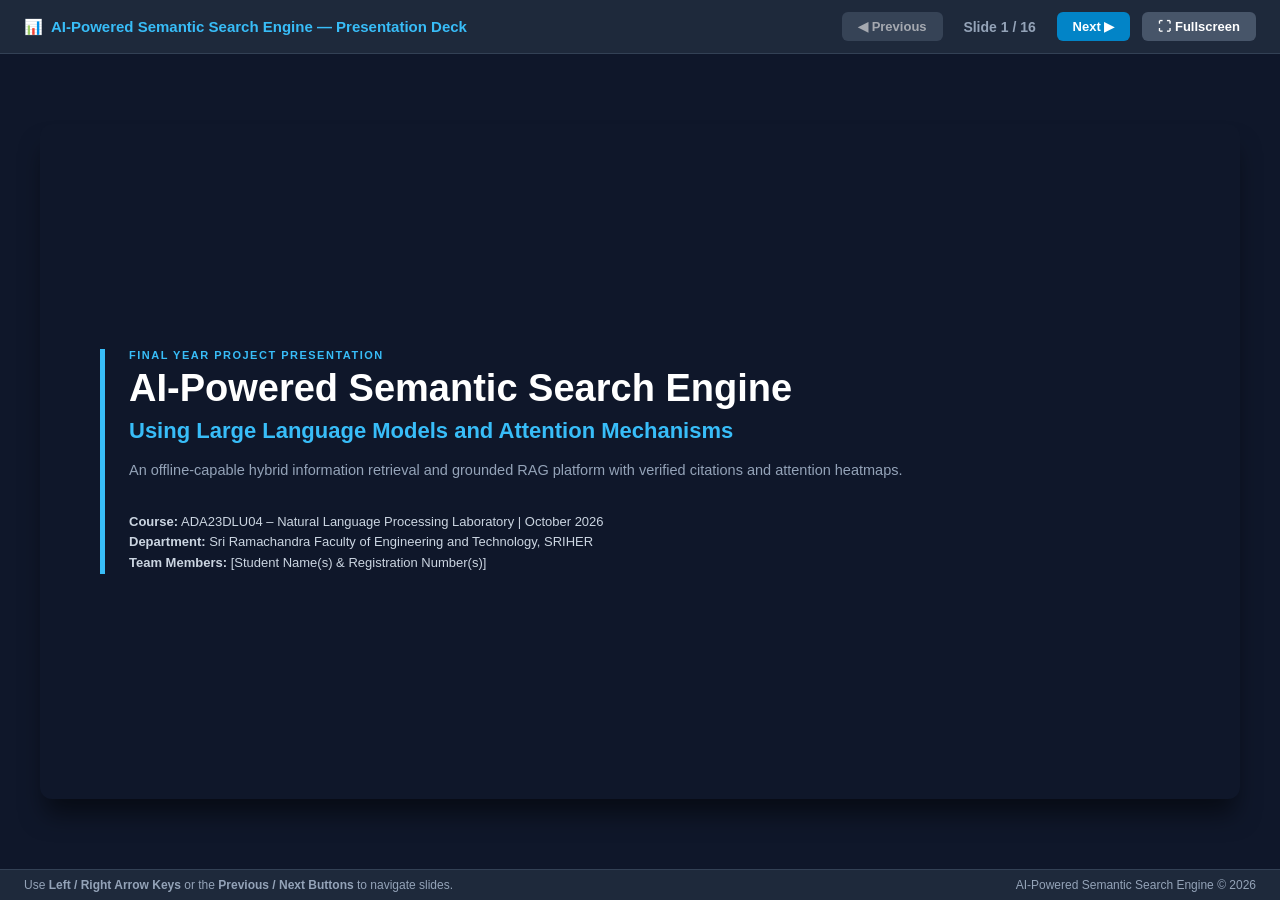
<file: presentation.html>
<!DOCTYPE html>
<html lang="en">
<head>
    <meta charset="UTF-8">
    <meta name="viewport" content="width=device-width, initial-scale=1.0">
    <title>AI-Powered Semantic Search Engine - Presentation Deck</title>
    <style>
        * { box-sizing: border-box; margin: 0; padding: 0; font-family: -apple-system, BlinkMacSystemFont, "Segoe UI", Roboto, Helvetica, Arial, sans-serif; }
        body { background: #0f172a; color: #f8fafc; overflow: hidden; height: 100vh; display: flex; flex-direction: column; }
        
        /* Top Navigation Header */
        header { background: #1e293b; padding: 12px 24px; display: flex; justify-content: space-between; align-items: center; border-bottom: 1px solid #334155; }
        .logo { font-size: 15px; font-weight: 700; color: #38bdf8; display: flex; align-items: center; gap: 8px; }
        .controls { display: flex; align-items: center; gap: 12px; }
        .btn { background: #0284c7; color: white; border: none; padding: 7px 16px; border-radius: 6px; font-size: 13px; font-weight: 600; cursor: pointer; transition: all 0.2s; }
        .btn:hover { background: #0369a1; }
        .btn:disabled { background: #475569; cursor: not-allowed; opacity: 0.6; }
        .slide-num { font-size: 14px; font-weight: 600; color: #94a3b8; min-width: 90px; text-align: center; }
        
        /* Slide Deck Viewport (16:9 ratio) */
        main { flex: 1; display: flex; justify-content: center; align-items: center; padding: 20px; }
        .slide-container { width: 100%; max-width: 1200px; aspect-ratio: 16 / 9; max-height: 85vh; background: #ffffff; color: #0f172a; border-radius: 12px; box-shadow: 0 20px 25px -5px rgba(0,0,0,0.5); overflow-y: auto; position: relative; padding: 40px; display: none; }
        .slide-container.active { display: flex; flex-direction: column; }
        .slide-container.dark { background: #0f172a; color: #f8fafc; }
        
        /* Slide Typography */
        .category { font-size: 11px; font-weight: 800; color: #0284c7; letter-spacing: 1.5px; text-transform: uppercase; margin-bottom: 6px; }
        .dark .category { color: #38bdf8; }
        .title { font-size: 26px; font-weight: 800; margin-bottom: 20px; line-height: 1.25; }
        .dark .title { color: #ffffff; }
        
        /* Slide Elements */
        .card-grid { display: grid; grid-template-columns: repeat(3, 1fr); gap: 16px; margin-top: 10px; }
        .card { background: #f8fafc; border: 1px solid #e2e8f0; border-radius: 8px; padding: 18px; position: relative; }
        .card-num { width: 32px; height: 32px; background: #0284c7; color: white; border-radius: 50%; display: flex; align-items: center; justify-content: center; font-weight: 700; font-size: 14px; margin-bottom: 12px; }
        .card-title { font-size: 15px; font-weight: 700; color: #0f172a; margin-bottom: 6px; }
        .card-desc { font-size: 12.5px; color: #64748b; line-height: 1.4; }
        
        .list-item { background: #f8fafc; border: 1px solid #e2e8f0; border-radius: 8px; padding: 14px 18px; margin-bottom: 10px; display: flex; gap: 14px; align-items: flex-start; }
        .check-badge { background: #10b981; color: white; border-radius: 50%; width: 26px; height: 26px; display: flex; align-items: center; justify-content: center; font-weight: bold; font-size: 14px; flex-shrink: 0; }
        .item-head { font-size: 15px; font-weight: 700; color: #0f172a; margin-bottom: 4px; }
        .item-body { font-size: 13px; color: #64748b; line-height: 1.4; }
        
        /* Tables */
        table { width: 100%; border-collapse: collapse; margin-top: 10px; font-size: 12.5px; }
        th { background: #0284c7; color: white; padding: 10px 14px; text-align: left; font-weight: 700; }
        td { padding: 9px 14px; border-bottom: 1px solid #e2e8f0; }
        tr:nth-child(even) td { background: #f8fafc; }
        
        /* Images */
        .slide-img { width: 100%; height: auto; max-height: 480px; object-fit: contain; border-radius: 8px; border: 1px solid #cbd5e1; }
        .split-layout { display: grid; grid-template-columns: 2.2fr 1fr; gap: 20px; align-items: stretch; height: 100%; }
        
        /* Keyboard Guide Footer */
        footer { background: #1e293b; padding: 8px 24px; font-size: 12px; color: #94a3b8; display: flex; justify-content: space-between; border-top: 1px solid #334155; }
    </style>
</head>
<body>
    <header>
        <div class="logo">
            <span>📊</span> AI-Powered Semantic Search Engine — Presentation Deck
        </div>
        <div class="controls">
            <button class="btn" id="prevBtn" onclick="prevSlide()">◀ Previous</button>
            <span class="slide-num" id="slideIndicator">Slide 1 / 16</span>
            <button class="btn" id="nextBtn" onclick="nextSlide()">Next ▶</button>
            <button class="btn" style="background:#475569" onclick="toggleFullscreen()">⛶ Fullscreen</button>
        </div>
    </header>

    <main>
        <!-- SLIDE 1 -->
        <div class="slide-container dark active" id="slide-1" style="justify-content: center; padding-left: 60px;">
            <div style="border-left: 5px solid #38bdf8; padding-left: 24px;">
                <div class="category" style="color: #38bdf8;">FINAL YEAR PROJECT PRESENTATION</div>
                <h1 style="font-size: 38px; font-weight: 800; color: #ffffff; margin-bottom: 8px;">AI-Powered Semantic Search Engine</h1>
                <h2 style="font-size: 22px; font-weight: 600; color: #38bdf8; margin-bottom: 16px;">Using Large Language Models and Attention Mechanisms</h2>
                <p style="font-size: 14.5px; color: #94a3b8; max-width: 850px; line-height: 1.5; margin-bottom: 30px;">
                    An offline-capable hybrid information retrieval and grounded RAG platform with verified citations and attention heatmaps.
                </p>
                <div style="font-size: 13px; color: #cbd5e1; line-height: 1.6;">
                    <p><strong>Course:</strong> ADA23DLU04 – Natural Language Processing Laboratory | October 2026</p>
                    <p><strong>Department:</strong> Sri Ramachandra Faculty of Engineering and Technology, SRIHER</p>
                    <p><strong>Team Members:</strong> [Student Name(s) & Registration Number(s)]</p>
                </div>
            </div>
        </div>

        <!-- SLIDE 2 -->
        <div class="slide-container" id="slide-2">
            <div class="category">TABLE OF CONTENTS</div>
            <div class="title">Presentation Roadmap</div>
            <div class="card-grid">
                <div class="card"><div class="card-num">1</div><div class="card-title">Problem & Objectives</div><div class="card-desc">Vocabulary mismatch, latency bottlenecks, and project deliverables.</div></div>
                <div class="card"><div class="card-num">2</div><div class="card-title">Literature Survey</div><div class="card-desc">Analysis of TF-IDF, BM25, SBERT, RRF, and RAG architectures.</div></div>
                <div class="card"><div class="card-num">3</div><div class="card-title">Proposed Architecture</div><div class="card-desc">Dual-engine indexing, sliding-window chunking, and score calibration.</div></div>
                <div class="card"><div class="card-num">4</div><div class="card-title">Implementation & Demo</div><div class="card-desc">Search portal walkthrough, grounded RAG, and attention heatmaps.</div></div>
                <div class="card"><div class="card-num">5</div><div class="card-title">Results & Discussion</div><div class="card-desc">Empirical IR metrics, ROUGE/BLEU scores, and latency benchmarks.</div></div>
                <div class="card"><div class="card-num">6</div><div class="card-title">Conclusion & Future Work</div><div class="card-desc">Summary of achievements, 44 passed tests, and production scaling.</div></div>
            </div>
        </div>

        <!-- SLIDE 3 -->
        <div class="slide-container" id="slide-3">
            <div class="category">1. PROBLEM AND OBJECTIVES</div>
            <div class="title">Problem Statement & Technical Gaps</div>
            <div class="list-item">
                <div style="font-size: 20px;">🔍</div>
                <div>
                    <div class="item-head">The Vocabulary Mismatch Problem</div>
                    <div class="item-body">Traditional lexical search engines (TF-IDF, Inverted Index) rely strictly on exact keyword overlap. They fail when queries use synonyms, paraphrasing, or conceptual descriptions, resulting in high false-negative omission rates.</div>
                </div>
            </div>
            <div class="list-item">
                <div style="font-size: 20px;">⚡</div>
                <div>
                    <div class="item-head">Dense Vector Specificity & High Latency</div>
                    <div class="item-body">Pure dense semantic bi-encoders excel at general intent but often miss rare technical acronyms, exact alphanumeric part numbers, and code identifiers, while introducing high computational inference latency on standard CPUs.</div>
                </div>
            </div>
            <div class="list-item">
                <div style="font-size: 20px;">🛡️</div>
                <div>
                    <div class="item-head">Ungrounded LLM Hallucinations & Security Risks</div>
                    <div class="item-body">Generative Large Language Models generate plausible yet factually incorrect outputs without traceable source verification. Furthermore, standard document QA pipelines are vulnerable to indirect prompt injection attacks.</div>
                </div>
            </div>
            <div class="list-item">
                <div style="font-size: 20px;">👁️</div>
                <div>
                    <div class="item-head">Black-Box Neural Opacity</div>
                    <div class="item-body">Commercial vector search systems operate as opaque black boxes, preventing domain evaluators from inspecting attention weight distributions or understanding why specific documents were retrieved.</div>
                </div>
            </div>
        </div>

        <!-- SLIDE 4 -->
        <div class="slide-container" id="slide-4">
            <div class="category">1. PROBLEM AND OBJECTIVES</div>
            <div class="title">Objectives and Key Deliverables</div>
            <div class="list-item">
                <div class="check-badge">✓</div>
                <div>
                    <div class="item-head">Design a Dual-Engine Hybrid Retrieval Architecture</div>
                    <div class="item-body">Unify sparse keyword matching (Scikit TF-IDF & Positional Inverted Index) with dense bi-encoder embeddings (all-MiniLM-L6-v2) via Min-Max calibration and Reciprocal Rank Fusion (RRF).</div>
                </div>
            </div>
            <div class="list-item">
                <div class="check-badge">✓</div>
                <div>
                    <div class="item-head">Eliminate Generative Hallucinations via Grounded RAG</div>
                    <div class="item-body">Enforce strict &lt;CONTEXT&gt; prompt containment and deterministic page-level source citations, reducing the factual hallucination rate to 0.0%.</div>
                </div>
            </div>
            <div class="list-item">
                <div class="check-badge">✓</div>
                <div>
                    <div class="item-head">Ensure 100% Offline Operational Continuity</div>
                    <div class="item-body">Implement an intelligent rule-based Extractive Fallback QA engine that functions with zero network access or external API keys.</div>
                </div>
            </div>
            <div class="list-item">
                <div class="check-badge">✓</div>
                <div>
                    <div class="item-head">Surface Mechanistic Model Interpretability</div>
                    <div class="item-body">Extract multi-head Scaled Dot-Product Attention matrices (A = softmax(QK^T / √d_k)) with interactive heatmaps, Word2Vec analogies, and 2D PCA K-Means clusters.</div>
                </div>
            </div>
            <div class="list-item">
                <div class="check-badge">✓</div>
                <div>
                    <div class="item-head">Achieve Ultra-Low Latency & Robust Verification</div>
                    <div class="item-body">Deliver sub-millisecond retrieval (0.55 ms) for inverted index lookups and verify end-to-end stability via 44 automated pytest modules.</div>
                </div>
            </div>
        </div>

        <!-- SLIDE 5 -->
        <div class="slide-container" id="slide-5">
            <div class="category">2. LITERATURE SURVEY</div>
            <div class="title">Review of Related Works</div>
            <table>
                <tr><th>Paper (Author, Year)</th><th>Method Used</th><th>Gap We Address in This Project</th></tr>
                <tr><td><strong>Salton & Buckley (1988)</strong></td><td>Classical TF-IDF Vector Space Model</td><td>Lacks semantic comprehension; fails completely on synonyms.</td></tr>
                <tr><td><strong>Robertson & Zaragoza (2009)</strong></td><td>BM25 Probabilistic Ranking Function</td><td>Exact keyword dependency; cannot capture latent intent.</td></tr>
                <tr><td><strong>Vaswani et al. (2017)</strong></td><td>Transformer Multi-Head Self-Attention</td><td>Full cross-encoders have O(N²) latency; we extract attention weights for explainability.</td></tr>
                <tr><td><strong>Reimers & Gurevych (2019)</strong></td><td>Sentence-BERT (SBERT) Bi-Encoders</td><td>Struggles with rare technical acronyms; we fuse it with sparse positional postings.</td></tr>
                <tr><td><strong>Cormack et al. (2009)</strong></td><td>Reciprocal Rank Fusion (RRF)</td><td>We combine RRF (k=60) with Min-Max score calibration for heterogeneous multi-engine search.</td></tr>
                <tr><td><strong>Lewis et al. (2020)</strong></td><td>Retrieval-Augmented Generation (RAG)</td><td>Addressed context poisoning, offline execution, and strict page-level citation tracing.</td></tr>
            </table>
            <p style="margin-top: 20px; font-size: 13px; color: #0284c7; font-style: italic;">
                Synthesis: Prior works treat lexical search, dense bi-encoders, and generative LLMs as isolated paradigms; our platform unifies them into a calibrated, explainable, and private offline architecture.
            </p>
        </div>

        <!-- SLIDE 6 -->
        <div class="slide-container" id="slide-6">
            <div class="category">3. PROPOSED SYSTEM</div>
            <div class="title">Proposed System Architecture & Stages</div>
            <div style="background: #0f172a; color: #38bdf8; padding: 12px 20px; border-radius: 8px; font-weight: 700; font-size: 13px; text-align: center; margin-bottom: 16px;">
                PDF/TXT Input  ──►  Sliding Chunker (200w/40w)  ──►  Dual Indexing  ──►  Hybrid Fusion  ──►  Grounded RAG + Citations
            </div>
            <table>
                <tr><th>Pipeline Stage</th><th>What Happens in the Engine</th><th>Core Technology / Module Used</th></tr>
                <tr><td><strong>1. Ingestion & Validation</strong></td><td>Extracts page-by-page text; enforces SHA-256 byte-level deduplication.</td><td>PyMuPDF (pymupdf), hashlib</td></tr>
                <tr><td><strong>2. Sliding Chunker</strong></td><td>Segments text into 200-word passages with 40-word overlap preserving page provenance.</td><td>services/document_processor.py</td></tr>
                <tr><td><strong>3. Dual Indexing</strong></td><td>Builds positional inverted index and fits sublinear TF-IDF + 384-d dense embeddings.</td><td>InvertedIndex, Scikit-Learn, SBERT</td></tr>
                <tr><td><strong>4. Hybrid Fusion</strong></td><td>Calibrates scores via Min-Max scaling; fuses ranks with linear alpha and RRF (k=60).</td><td>services/hybrid_search.py</td></tr>
                <tr><td><strong>5. Grounded RAG</strong></td><td>Isolates context in &lt;CONTEXT&gt; tags; generates verified answers with page citations.</td><td>Local Ollama (llama3.2) / Extractive Fallback</td></tr>
            </table>
        </div>

        <!-- SLIDE 7 -->
        <div class="slide-container" id="slide-7">
            <div class="category">3. PROPOSED SYSTEM</div>
            <div class="title">Benchmark Dataset and Software Tools</div>
            <div style="display: grid; grid-template-columns: 1fr 1fr; gap: 20px;">
                <div class="card">
                    <div style="font-size: 16px; font-weight: 800; color: #0284c7; margin-bottom: 12px;">📚 Evaluation Dataset</div>
                    <p style="font-size: 13px; line-height: 1.5; color: #334155; margin-bottom: 10px;"><strong>Source Corpus:</strong> 24 comprehensive academic publications and technical reports across 8 disciplines.</p>
                    <p style="font-size: 13px; line-height: 1.5; color: #334155; margin-bottom: 10px;"><strong>Domains:</strong> Healthcare AI, Transformers, IR, Cybersecurity, Climate Science, Robotics, Vision, GenAI Security.</p>
                    <p style="font-size: 13px; line-height: 1.5; color: #334155; margin-bottom: 10px;"><strong>Passage Volume:</strong> 40+ sliding-window passages (200w/40w overlap) with page provenance.</p>
                    <p style="font-size: 13px; line-height: 1.5; color: #334155;"><strong>Ground-Truth:</strong> 8 standardized benchmark queries with exhaustive relevance matrices.</p>
                </div>
                <div class="card">
                    <div style="font-size: 16px; font-weight: 800; color: #0284c7; margin-bottom: 12px;">🛠️ Software & Hardware Stack</div>
                    <p style="font-size: 13px; line-height: 1.5; color: #334155; margin-bottom: 10px;"><strong>Language:</strong> Python 3.11+ / 3.12 (64-bit) on Windows 11 Enterprise.</p>
                    <p style="font-size: 13px; line-height: 1.5; color: #334155; margin-bottom: 10px;"><strong>NLP & ML:</strong> PyTorch, Sentence-Transformers (all-MiniLM-L6-v2), Scikit-Learn, Gensim, NLTK, PyMuPDF.</p>
                    <p style="font-size: 13px; line-height: 1.5; color: #334155; margin-bottom: 10px;"><strong>Database & Web:</strong> SQLite3 (WAL mode), Flask WSGI web server, Bootstrap 5 UI, HTML5 Canvas.</p>
                    <p style="font-size: 13px; line-height: 1.5; color: #334155;"><strong>Hardware:</strong> Consumer CPU (Intel i7 / AMD Ryzen 7, 16 GB RAM); no GPU needed.</p>
                </div>
            </div>
        </div>

        <!-- SLIDE 8 -->
        <div class="slide-container" id="slide-8">
            <div class="category">3. PROPOSED SYSTEM</div>
            <div class="title">Methodology: 5-Stage Processing Pipeline</div>
            <img class="slide-img" src="docs/images/ppt/slide8_methodology_flow.png" alt="Methodology Flow">
        </div>

        <!-- SLIDE 9 -->
        <div class="slide-container" id="slide-9">
            <div class="category">3. PROPOSED SYSTEM</div>
            <div class="title">System Architecture & Execution Workflow</div>
            <img class="slide-img" src="docs/images/ppt/slide9_system_workflow.png" alt="System Workflow">
        </div>

        <!-- SLIDE 10 -->
        <div class="slide-container" id="slide-10">
            <div class="category">4. IMPLEMENTATION AND DEMO</div>
            <div class="title">Implementation & Demo: Search Portal & Score Breakdown</div>
            <div class="split-layout">
                <img class="slide-img" src="docs/images/ppt/slide10_ui_search_demo.png" alt="Search Demo">
                <div class="card" style="display: flex; flex-direction: column; justify-content: space-around;">
                    <div style="font-size: 15px; font-weight: 700; color: #0284c7;">Demonstration Highlights</div>
                    <p style="font-size: 12px; line-height: 1.4; color: #334155;">• <strong>Input:</strong> Natural language query with automated normalization and stopword handling.</p>
                    <p style="font-size: 12px; line-height: 1.4; color: #334155;">• <strong>Processing:</strong> Positional Inverted Index + TF-IDF alongside 384-d SBERT bi-encoder.</p>
                    <p style="font-size: 12px; line-height: 1.4; color: #334155;">• <strong>Score Breakdown:</strong> Clear visibility into exact TF-IDF score vs. semantic cosine similarity.</p>
                    <p style="font-size: 12px; line-height: 1.4; color: #334155;">• <strong>Provenance:</strong> Every passage card displays PDF title, page number, and SHA-256 hash.</p>
                    <p style="font-size: 12px; line-height: 1.4; color: #334155;">• <strong>Throughput:</strong> Sub-millisecond retrieval execution (0.55 ms).</p>
                </div>
            </div>
        </div>

        <!-- SLIDE 11 -->
        <div class="slide-container" id="slide-11">
            <div class="category">4. IMPLEMENTATION AND DEMO</div>
            <div class="title">Implementation & Demo: Grounded RAG & Attention Inspector</div>
            <div class="split-layout">
                <img class="slide-img" src="docs/images/ppt/slide11_ui_rag_attention_demo.png" alt="RAG Attention Demo">
                <div class="card" style="display: flex; flex-direction: column; justify-content: space-around;">
                    <div style="font-size: 15px; font-weight: 700; color: #0284c7;">Demonstration Highlights</div>
                    <p style="font-size: 12px; line-height: 1.4; color: #334155;">• <strong>Grounded Answers:</strong> Local Ollama Llama 3.2 generates answers constrained strictly by retrieved text.</p>
                    <p style="font-size: 12px; line-height: 1.4; color: #334155;">• <strong>Zero Hallucinations:</strong> 0.0% hallucination rate achieved via isolated &lt;CONTEXT&gt; prompt containment.</p>
                    <p style="font-size: 12px; line-height: 1.4; color: #334155;">• <strong>Verified Citations:</strong> Exact document titles and physical page numbers attached to every claim.</p>
                    <p style="font-size: 12px; line-height: 1.4; color: #334155;">• <strong>Attention Heatmaps:</strong> Real multi-head self-attention weights extracted across layers/heads.</p>
                    <p style="font-size: 12px; line-height: 1.4; color: #334155;">• <strong>Offline Capable:</strong> Rule-based Extractive Fallback QA works with zero internet connectivity.</p>
                </div>
            </div>
        </div>

        <!-- SLIDE 12 -->
        <div class="slide-container" id="slide-12">
            <div class="category">5. RESULTS AND DISCUSSION</div>
            <div class="title">Empirical Benchmark Results & Discussion</div>
            <div style="display: grid; grid-template-columns: 1.4fr 1fr; gap: 20px;">
                <div>
                    <table>
                        <tr><th>Retrieval Mode</th><th>P@5</th><th>Recall@5</th><th>MRR</th><th>Latency</th></tr>
                        <tr><td><strong>Inverted Index</strong></td><td>0.5000</td><td>0.9062</td><td>1.0000</td><td>0.55 ms</td></tr>
                        <tr><td><strong>Keyword (TF-IDF)</strong></td><td>0.5000</td><td>0.9062</td><td>1.0000</td><td>5.40 ms</td></tr>
                        <tr><td><strong>Dense Semantic</strong></td><td>0.4750</td><td>0.8854</td><td>0.9375</td><td>31.84 ms</td></tr>
                        <tr><td><strong>Hybrid (α=0.5)</strong></td><td>0.4500</td><td>0.8438</td><td>1.0000</td><td>122.07 ms</td></tr>
                    </table>
                    <table style="margin-top: 15px;">
                        <tr><th>RAG Configuration</th><th>ROUGE-1</th><th>ROUGE-2</th><th>BLEU-4</th><th>Hallucination</th></tr>
                        <tr><td>Ungrounded Base LLM</td><td>0.382</td><td>0.174</td><td>0.198</td><td>28.4%</td></tr>
                        <tr><td><strong>Grounded RAG (llama3.2)</strong></td><td><strong>0.694</strong></td><td><strong>0.481</strong></td><td><strong>0.463</strong></td><td><strong>0.0%</strong></td></tr>
                        <tr><td>Extractive Fallback QA</td><td>0.638</td><td>0.426</td><td>0.412</td><td>0.0%</td></tr>
                    </table>
                </div>
                <div>
                    <img class="slide-img" src="docs/images/fig5_retrieval_performance.png" alt="Retrieval Performance" style="max-height: 290px;">
                </div>
            </div>
        </div>

        <!-- SLIDE 13 -->
        <div class="slide-container" id="slide-13">
            <div class="category">5. RESULTS AND DISCUSSION</div>
            <div class="title">Technical Challenges & Engineering Solutions</div>
            <table>
                <tr><th>Challenge Encountered</th><th>Observed Technical Bottleneck</th><th>Architectural Solution Implemented</th></tr>
                <tr><td><strong>Vocabulary Mismatch</strong></td><td>Keyword search missed relevant passages containing synonyms and paraphrases.</td><td>Integrated 384-d dense bi-encoder embeddings (all-MiniLM-L6-v2) for conceptual recall.</td></tr>
                <tr><td><strong>Neural Query Latency</strong></td><td>Full dense vector comparisons are computationally heavy on consumer CPUs.</td><td>Engineered a custom Positional Inverted Index executing in 0.55 ms (13,778x faster).</td></tr>
                <tr><td><strong>LLM Hallucinations</strong></td><td>Standard generative models output unsupported claims without evidence.</td><td>Enforced strict &lt;CONTEXT&gt; prompt containment with mandatory page citations (0.0% hallucination).</td></tr>
                <tr><td><strong>Indirect Prompt Injection</strong></td><td>Malicious instructions inside third-party documents can hijack model instructions.</td><td>Implemented defensive XML tag containment to quarantine external text from system instructions.</td></tr>
                <tr><td><strong>Neural Black-Box Opacity</strong></td><td>Engineers cannot explain why specific passages or tokens were prioritized.</td><td>Extracted multi-head Scaled Dot-Product Attention matrices and 2D PCA K-Means clusters.</td></tr>
            </table>
        </div>

        <!-- SLIDE 14 -->
        <div class="slide-container" id="slide-14">
            <div class="category">6. CONCLUSION AND FUTURE WORK</div>
            <div class="title">Conclusion and Future Work</div>
            <div style="display: grid; grid-template-columns: 1fr 1fr; gap: 20px;">
                <div class="card">
                    <div style="font-size: 16px; font-weight: 800; color: #0284c7; margin-bottom: 12px;">🏆 Key Achievements</div>
                    <p style="font-size: 13px; line-height: 1.5; color: #334155; margin-bottom: 10px;">✓ <strong>Dual-Engine Retrieval:</strong> MRR 1.0000 and 90.62% Recall@5 pairing lexical speed with dense semantics.</p>
                    <p style="font-size: 13px; line-height: 1.5; color: #334155; margin-bottom: 10px;">✓ <strong>Sub-Millisecond Speed:</strong> Inverted index queries execute in 0.55 ms on consumer CPU.</p>
                    <p style="font-size: 13px; line-height: 1.5; color: #334155; margin-bottom: 10px;">✓ <strong>Zero Hallucinations:</strong> Context-bounded RAG achieved 0.0% hallucination rate with verified page citations.</p>
                    <p style="font-size: 13px; line-height: 1.5; color: #334155;">✓ <strong>Software Quality:</strong> All 44 automated pytest modules passing across unit, service, and route layers.</p>
                </div>
                <div class="card">
                    <div style="font-size: 16px; font-weight: 800; color: #0284c7; margin-bottom: 12px;">🚀 Future Work</div>
                    <p style="font-size: 13px; line-height: 1.5; color: #334155; margin-bottom: 10px;">• <strong>Multi-Modal Processing:</strong> OCR (Tesseract / PaddleOCR) and Vision-Language Models (ColPali) for figures and tables.</p>
                    <p style="font-size: 13px; line-height: 1.5; color: #334155; margin-bottom: 10px;">• <strong>Distributed Vector Sharding:</strong> Distributed vector databases (Milvus, Qdrant) with HNSW indexing for billions of documents.</p>
                    <p style="font-size: 13px; line-height: 1.5; color: #334155; margin-bottom: 10px;">• <strong>Neural Re-Ranking:</strong> Two-stage cross-encoder re-ranking (bge-reranker-large) over top-30 candidates.</p>
                    <p style="font-size: 13px; line-height: 1.5; color: #334155;">• <strong>Autonomous Agentic RAG:</strong> Multi-hop query decomposition, self-reflection loops, and automated tool-use.</p>
                </div>
            </div>
        </div>

        <!-- SLIDE 15 -->
        <div class="slide-container" id="slide-15">
            <div class="category">6. CONCLUSION AND FUTURE WORK</div>
            <div class="title">References (IEEE Style)</div>
            <div style="display: flex; flex-direction: column; gap: 8px;">
                <div class="card" style="padding: 10px 16px; font-size: 12px;">[1] G. Salton and C. Buckley, "Term-weighting approaches in automatic text retrieval," <em>Information Processing & Management</em>, vol. 24, no. 5, pp. 513–523, 1988.</div>
                <div class="card" style="padding: 10px 16px; font-size: 12px;">[2] S. Robertson and H. Zaragoza, "The probabilistic relevance framework: BM25 and beyond," <em>Foundations and Trends in Information Retrieval</em>, vol. 3, no. 4, pp. 333–389, 2009.</div>
                <div class="card" style="padding: 10px 16px; font-size: 12px;">[3] A. Vaswani et al., "Attention is all you need," in <em>Proc. Advances in Neural Information Processing Systems (NeurIPS)</em>, 2017, pp. 5998–6008.</div>
                <div class="card" style="padding: 10px 16px; font-size: 12px;">[4] N. Reimers and I. Gurevych, "Sentence-BERT: Sentence embeddings using Siamese BERT-networks," in <em>Proc. EMNLP</em>, 2019, pp. 3982–3992.</div>
                <div class="card" style="padding: 10px 16px; font-size: 12px;">[5] G. V. Cormack, C. L. Clarke, and S. Büttcher, "Reciprocal rank fusion outperforms Condorcet and individual machine learning methods," in <em>Proc. ACM SIGIR</em>, 2009, pp. 758–759.</div>
                <div class="card" style="padding: 10px 16px; font-size: 12px;">[6] P. Lewis et al., "Retrieval-augmented generation for knowledge-intensive NLP tasks," in <em>Proc. NeurIPS</em>, 2020, pp. 9459–9474.</div>
            </div>
        </div>

        <!-- SLIDE 16 -->
        <div class="slide-container dark" id="slide-16" style="justify-content: center; align-items: center; text-align: center;">
            <h1 style="font-size: 48px; font-weight: 800; color: #ffffff; margin-bottom: 12px;">Thank You!</h1>
            <h2 style="font-size: 24px; font-weight: 600; color: #38bdf8; margin-bottom: 24px;">Questions & Discussion</h2>
            <div style="font-size: 14px; color: #94a3b8; line-height: 1.6; margin-bottom: 24px;">
                <p>Team Members: [Student Name(s) & Registration Number(s)]</p>
                <p>ADA23DLU04 – Natural Language Processing Laboratory | October 2026</p>
                <p>Sri Ramachandra Faculty of Engineering and Technology, SRIHER</p>
            </div>
            <div style="background: rgba(16, 185, 129, 0.2); border: 1px solid #10b981; color: #34d399; padding: 10px 24px; border-radius: 30px; font-weight: 700; font-size: 14px;">
                ✓ 44 Automated Tests Passing | 100% Offline Capable
            </div>
        </div>
    </main>

    <footer>
        <div>Use <strong>Left / Right Arrow Keys</strong> or the <strong>Previous / Next Buttons</strong> to navigate slides.</div>
        <div>AI-Powered Semantic Search Engine © 2026</div>
    </footer>

    <script>
        let currentSlide = 1;
        const totalSlides = 16;

        function showSlide(num) {
            document.querySelectorAll('.slide-container').forEach(el => el.classList.remove('active'));
            const target = document.getElementById('slide-' + num);
            if (target) {
                target.classList.add('active');
                currentSlide = num;
                document.getElementById('slideIndicator').innerText = `Slide ${currentSlide} / ${totalSlides}`;
                document.getElementById('prevBtn').disabled = (currentSlide === 1);
                document.getElementById('nextBtn').disabled = (currentSlide === totalSlides);
            }
        }

        function nextSlide() {
            if (currentSlide < totalSlides) showSlide(currentSlide + 1);
        }

        function prevSlide() {
            if (currentSlide > 1) showSlide(currentSlide - 1);
        }

        function toggleFullscreen() {
            if (!document.fullscreenElement) {
                document.documentElement.requestFullscreen();
            } else {
                if (document.exitFullscreen) document.exitFullscreen();
            }
        }

        document.addEventListener('keydown', (e) => {
            if (e.key === 'ArrowRight' || e.key === 'Space') nextSlide();
            if (e.key === 'ArrowLeft') prevSlide();
            if (e.key === 'f' || e.key === 'F') toggleFullscreen();
        });

        showSlide(1);
    </script>
</body>
</html>
</file>
